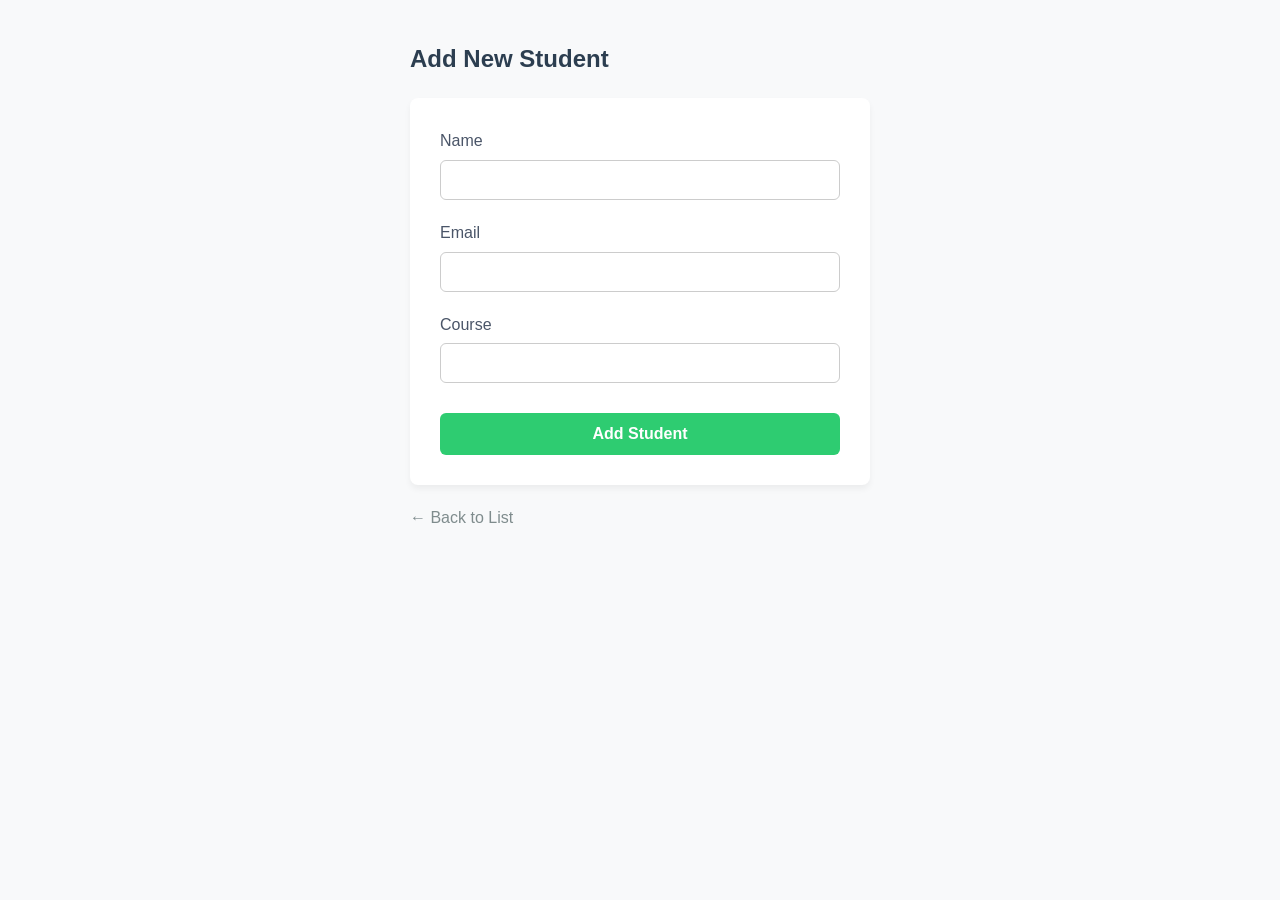
<file: flask-app/templates/add.html>
<!DOCTYPE html>
<html lang="en">
<head>
    <meta charset="UTF-8">
    <title>Add Student</title>
    <style>
        * {
            box-sizing: border-box;
            margin: 0;
            padding: 0;
        }
        body {
            font-family: -apple-system, BlinkMacSystemFont, "Segoe UI", Roboto, sans-serif;
            line-height: 1.6;
            color: #333;
            background-color: #f8f9fa;
            padding: 40px 20px;
            max-width: 500px;
            margin: 0 auto;
        }
        h2 {
            color: #2c3e50;
            margin-bottom: 20px;
        }
        form {
            background: white;
            padding: 30px;
            border-radius: 8px;
            box-shadow: 0 4px 6px rgba(0,0,0,0.05);
            display: flex;
            flex-direction: column;
        }
        label {
            font-weight: 500;
            margin-bottom: 6px;
            color: #4a5568;
        }
        input {
            width: 100%;
            padding: 10px 14px;
            border: 1px solid #ccc;
            border-radius: 6px;
            font-size: 16px;
            margin-bottom: 20px;
            transition: border-color 0.2s;
        }
        input:focus {
            outline: none;
            border-color: #2ecc71;
        }
        button {
            background-color: #2ecc71;
            color: white;
            padding: 12px;
            border: none;
            border-radius: 6px;
            font-size: 16px;
            font-weight: 600;
            cursor: pointer;
            transition: background 0.2s;
            margin-top: 10px;
        }
        button:hover {
            background-color: #27ae60;
        }
        .back-link {
            display: inline-block;
            margin-top: 20px;
            color: #7f8c8d;
            text-decoration: none;
        }
        .back-link:hover {
            color: #34495e;
        }
    </style>
</head>
<body>

    <h2>Add New Student</h2>

    <form method="post">
        <label>Name</label>
        <input name="name" required>

        <label>Email</label>
        <input name="email" type="email" required>

        <label>Course</label>
        <input name="course" required>

        <button>Add Student</button>
    </form>

    <a href="/" class="back-link">← Back to List</a>

</body>
</html>
</file>
